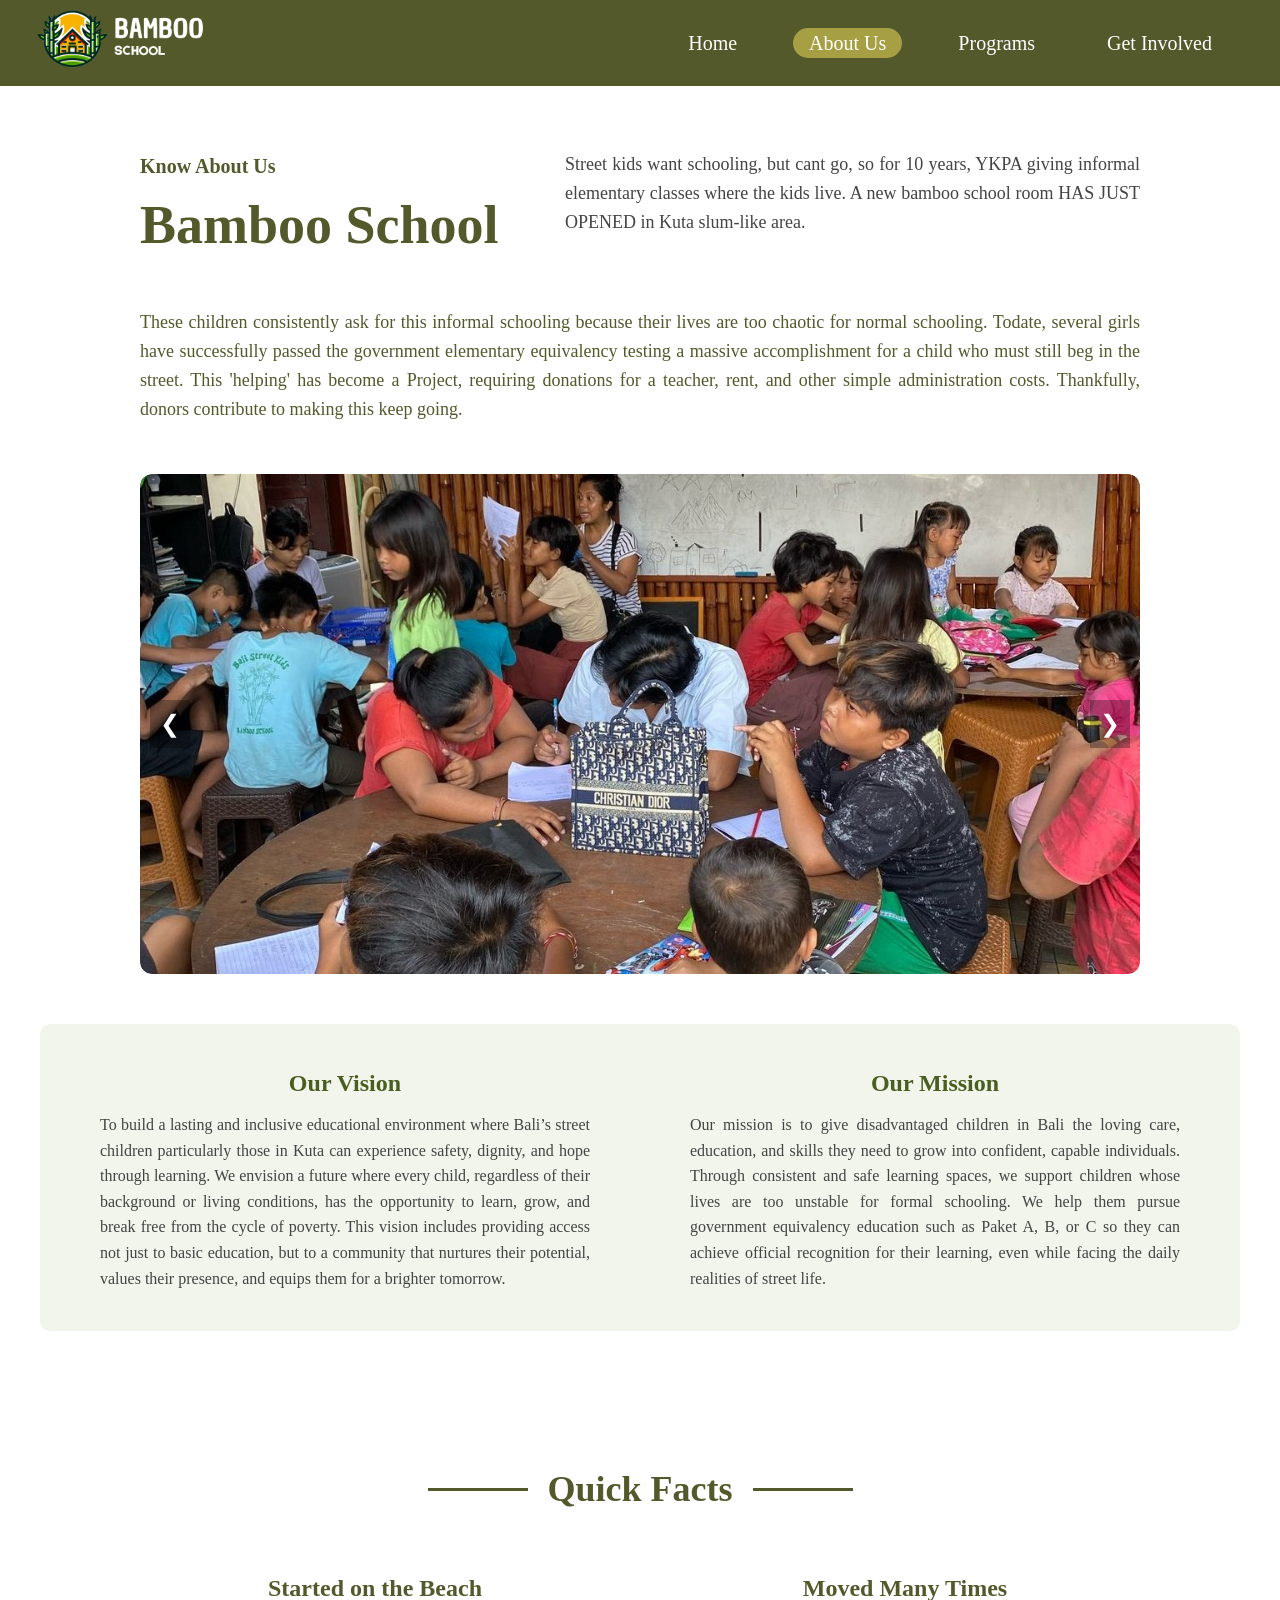
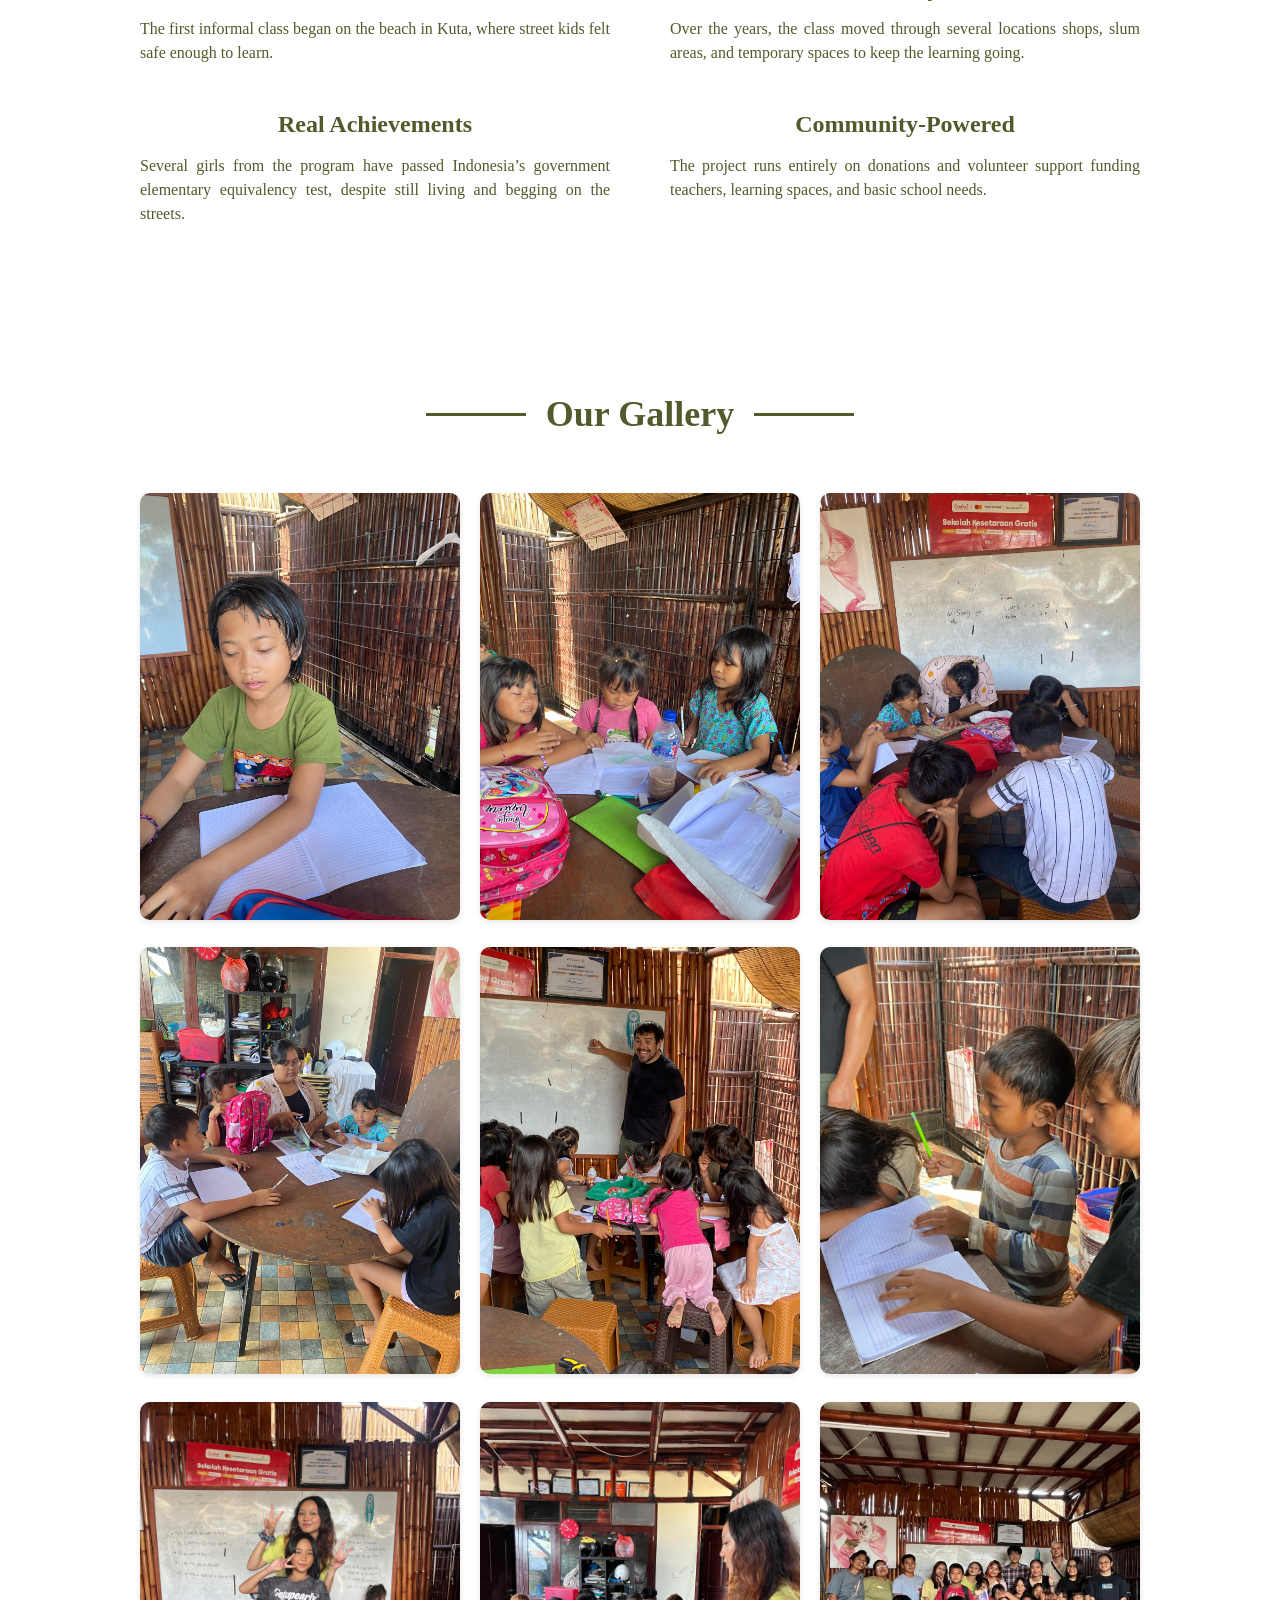
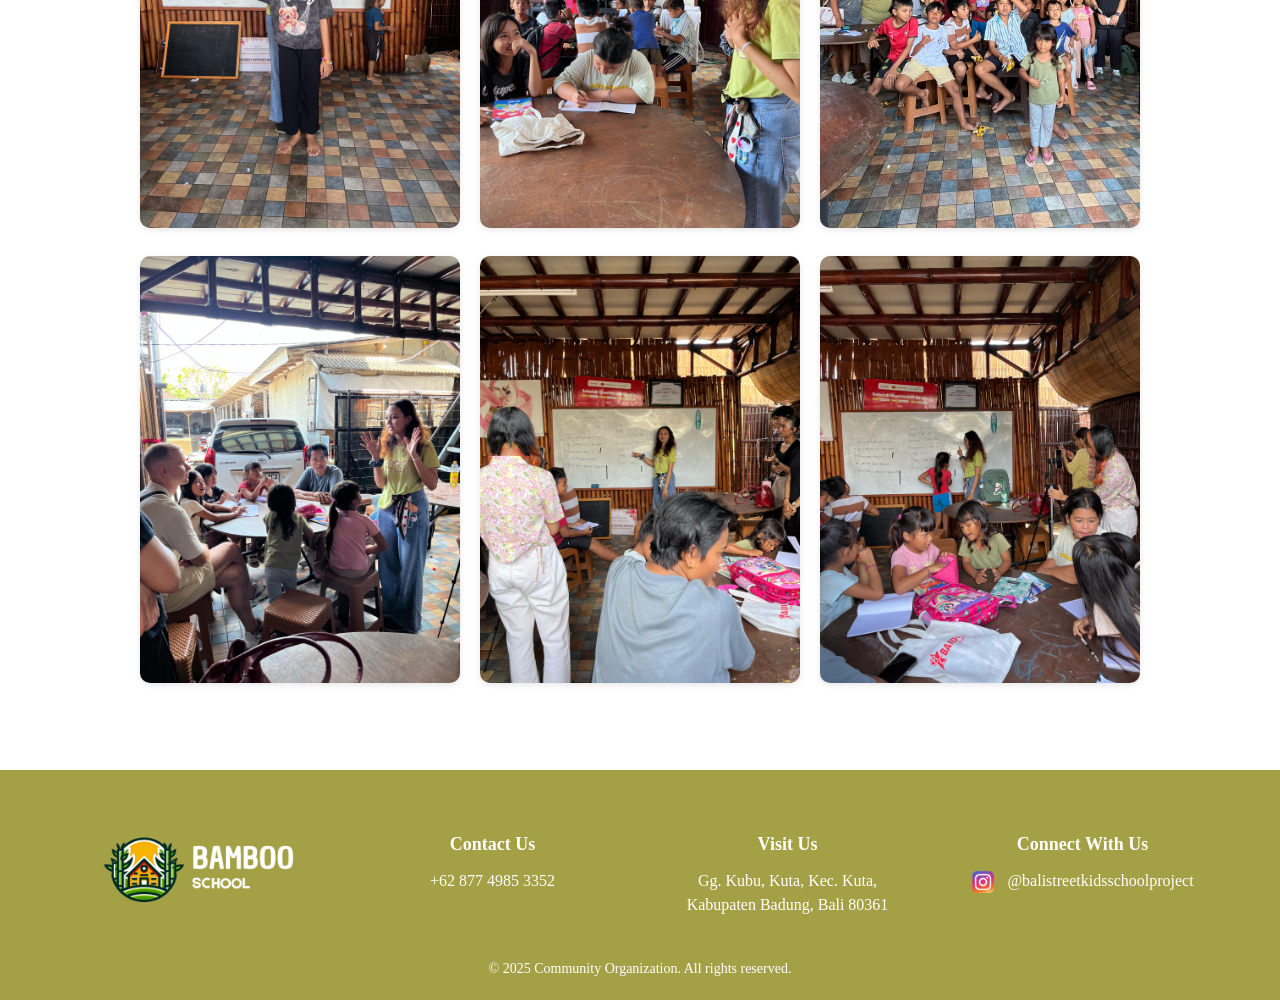
<file: AboutUs.html>
<!DOCTYPE html>
<html lang="en">
<head>
    <meta charset="UTF-8">
    <meta name="viewport" content="width=device-width, initial-scale=1.0">
    <title>Community Organization</title>
    <link rel="stylesheet" href="styles.css">
</head>
<body>
    <header>
        <!-- NavBar -->
        <nav class="navbar">
            <div class="logo-container">
              <a href="Home.html">
                <img src="src/logo5.png" alt="Organization Logo" class="logo">
              </a>
            </div>
            <div class="menu-toggle" id="mobile-menu">
                <svg width="30" height="30" viewBox="0 0 100 80" fill="white" xmlns="http://www.w3.org/2000/svg">
                    <rect width="100" height="10"></rect>
                    <rect y="30" width="100" height="10"></rect>
                    <rect y="60" width="100" height="10"></rect>
                </svg>
            </div>
            <ul class="nav-links">
                <li><a href="Home.html">Home</a></li>
                <li><a href="AboutUs.html" class="active">About Us</a></li>
                <li><a href="Programs.html">Programs</a></li>
                <li><a href="GetInvolved.html" >Get Involved</a></li>
            </ul>
        </nav>
        <!-- NavBar -->
    </header>

    <section class="about-section">
        <div class="about-top">
          <div class="about-left">
            <h3>Know About Us</h3>
            <h1>Bamboo School</h1>
          </div>
          <div class="about-right">
            <p>
              Street kids want schooling, but cant go, so for 10 years, YKPA giving informal elementary classes where the kids live.
              A new bamboo school room HAS JUST OPENED in Kuta slum-like area.
            </p>
          </div>
          <p class="about-full">
            These children consistently ask for this informal schooling because their lives are too chaotic for normal schooling.
            Todate, several girls have successfully passed the government elementary equivalency testing a massive accomplishment for a child who must still beg in the street.
            This 'helping' has become a Project, requiring donations for a teacher, rent, and other simple administration costs. Thankfully, donors contribute to making this keep going.
          </p>
        </div>
      
        <div class="about-image-carousel">
          <div class="carousel-container">
            <img class="carousel-image active" src="src/aboutus1.jpg" alt="About 1">
            <img class="carousel-image" src="src/volunteer2.jpg" alt="About 2">
            <img class="carousel-image" src="src/volunteer-class1-2.jpg" alt="About 3">
            <img class="carousel-image" src="src/donasi2.jpg" alt="About 4">
          </div>
          <button class="carousel-btn prev" onclick="prevImage()">❮</button>
          <button class="carousel-btn next" onclick="nextImage()">❯</button>
        </div>
        
      </section>

      <section class="vision-mission">
        <div class="vision">
          <h2>Our Vision</h2>
          <p>
            To build a lasting and inclusive educational environment where Bali’s street children particularly those in Kuta can experience safety, dignity, and hope through learning.
            We envision a future where every child, regardless of their background or living conditions, has the opportunity to learn, grow, and break free from the cycle of poverty.
            This vision includes providing access not just to basic education, but to a community that nurtures their potential, values their presence, and equips them for a brighter tomorrow.
          </p>
        </div>
        <div class="mission">
          <h2>Our Mission</h2>
          <p>
            Our mission is to give disadvantaged children in Bali the loving care, education, and skills they need to grow into confident, capable individuals.
            Through consistent and safe learning spaces, we support children whose lives are too unstable for formal schooling.
            We help them pursue government equivalency education such as Paket A, B, or C so they can achieve official recognition for their learning, even while facing the daily realities of street life.
          </p>
        </div>
      </section>      

      <section class="quick-facts">
        <div class="quick-facts-header">
          <hr class="line">
          <h2>Quick Facts</h2>
          <hr class="line">
        </div>
      
        <div class="facts-grid">
          <div class="fact">
            <h3>Started on the Beach</h3>
            <p>The first informal class began on the beach in Kuta, where street kids felt safe enough to learn.</p>
          </div>
          <div class="fact">
            <h3>Moved Many Times</h3>
            <p>Over the years, the class moved through several locations shops, slum areas, and temporary spaces to keep the learning going.</p>
          </div>
          <div class="fact">
            <h3>Real Achievements</h3>
            <p>Several girls from the program have passed Indonesia’s government elementary equivalency test, despite still living and begging on the streets.</p>
          </div>
          <div class="fact">
            <h3>Community-Powered</h3>
            <p>The project runs entirely on donations and volunteer support funding teachers, learning spaces, and basic school needs.</p>
          </div>
        </div>
      </section>

      <section class="our-gallery">
        <div class="gallery-header">
          <hr class="line">
          <h2>Our Gallery</h2>
          <hr class="line">
        </div>
      
        <div class="gallery-grid">
          <div class="gallery-item"><img src="src/adik1.jpg" alt="Gallery Image 1"></div>
          <div class="gallery-item"><img src="src/adik2.jpg" alt="Gallery Image 2"></div>
          <div class="gallery-item"><img src="src/adik3.jpg" alt="Gallery Image 3"></div>
          <div class="gallery-item"><img src="src/adik4.jpg" alt="Gallery Image 4"></div>
          <div class="gallery-item"><img src="src/adik5.jpg" alt="Gallery Image 5"></div>
          <div class="gallery-item"><img src="src/adik6.jpg" alt="Gallery Image 6"></div>
          <div class="gallery-item"><img src="src/lani.jpg" alt="Gallery Image 7"></div>
          <div class="gallery-item"><img src="src/lani2.jpg" alt="Gallery Image 8"></div>
          <div class="gallery-item"><img src="src/volunteer-class1.jpg" alt="Gallery Image 9"></div>
          <div class="gallery-item"><img src="src/volunteer-class2.jpg" alt="Gallery Image 10"></div>
          <div class="gallery-item"><img src="src/volunteer-class3.jpg" alt="Gallery Image 11"></div>
          <div class="gallery-item"><img src="src/volunteer-class4.jpg" alt="Gallery Image 12"></div>
        </div>
      </section>
      
     <!-- Footer-->
     <footer class="footer">
      <div class="footer-content">
          <div class="footer-box">
              <a href="Home.html">
              <img src="src/logo5.png" alt="Logo" class="footer-logo">
              </a>
          </div>
          <div class="footer-box">
              <h4>Contact Us</h4>
              <p>
                  <a href="https://wa.me/+6287749853352" target="_blank" onclick="return showAlert()">+62 877 4985 3352</a>
              </p>
          </div>
          <div class="footer-box">
              <h4>Visit Us</h4>
              <p>
                  <a href="https://maps.app.goo.gl/whjSJVF8uLwS6ZRA8" target="_blank" onclick="return showAlert()">Gg. Kubu, Kuta, Kec. Kuta,<br>
                 Kabupaten Badung, Bali 80361</a>
              </p>
          </div>
          <div class="footer-box">
              <h4>Connect With Us</h4>
              <p><img src="src/instagram.png" alt="IG" class="icon">
                  <a href="https://instagram.com/balistreetkidsschoolproject" target="_blank" onclick="return showAlert()"> @balistreetkidsschoolproject</a>
              </p>
          </div>
      </div>
      <p class="footer-bottom">&copy; 2025 Community Organization. All rights reserved.</p>
  </footer>
    <script src="main.js"></script>
    <!--Footer-->

</body>
</html>
</file>
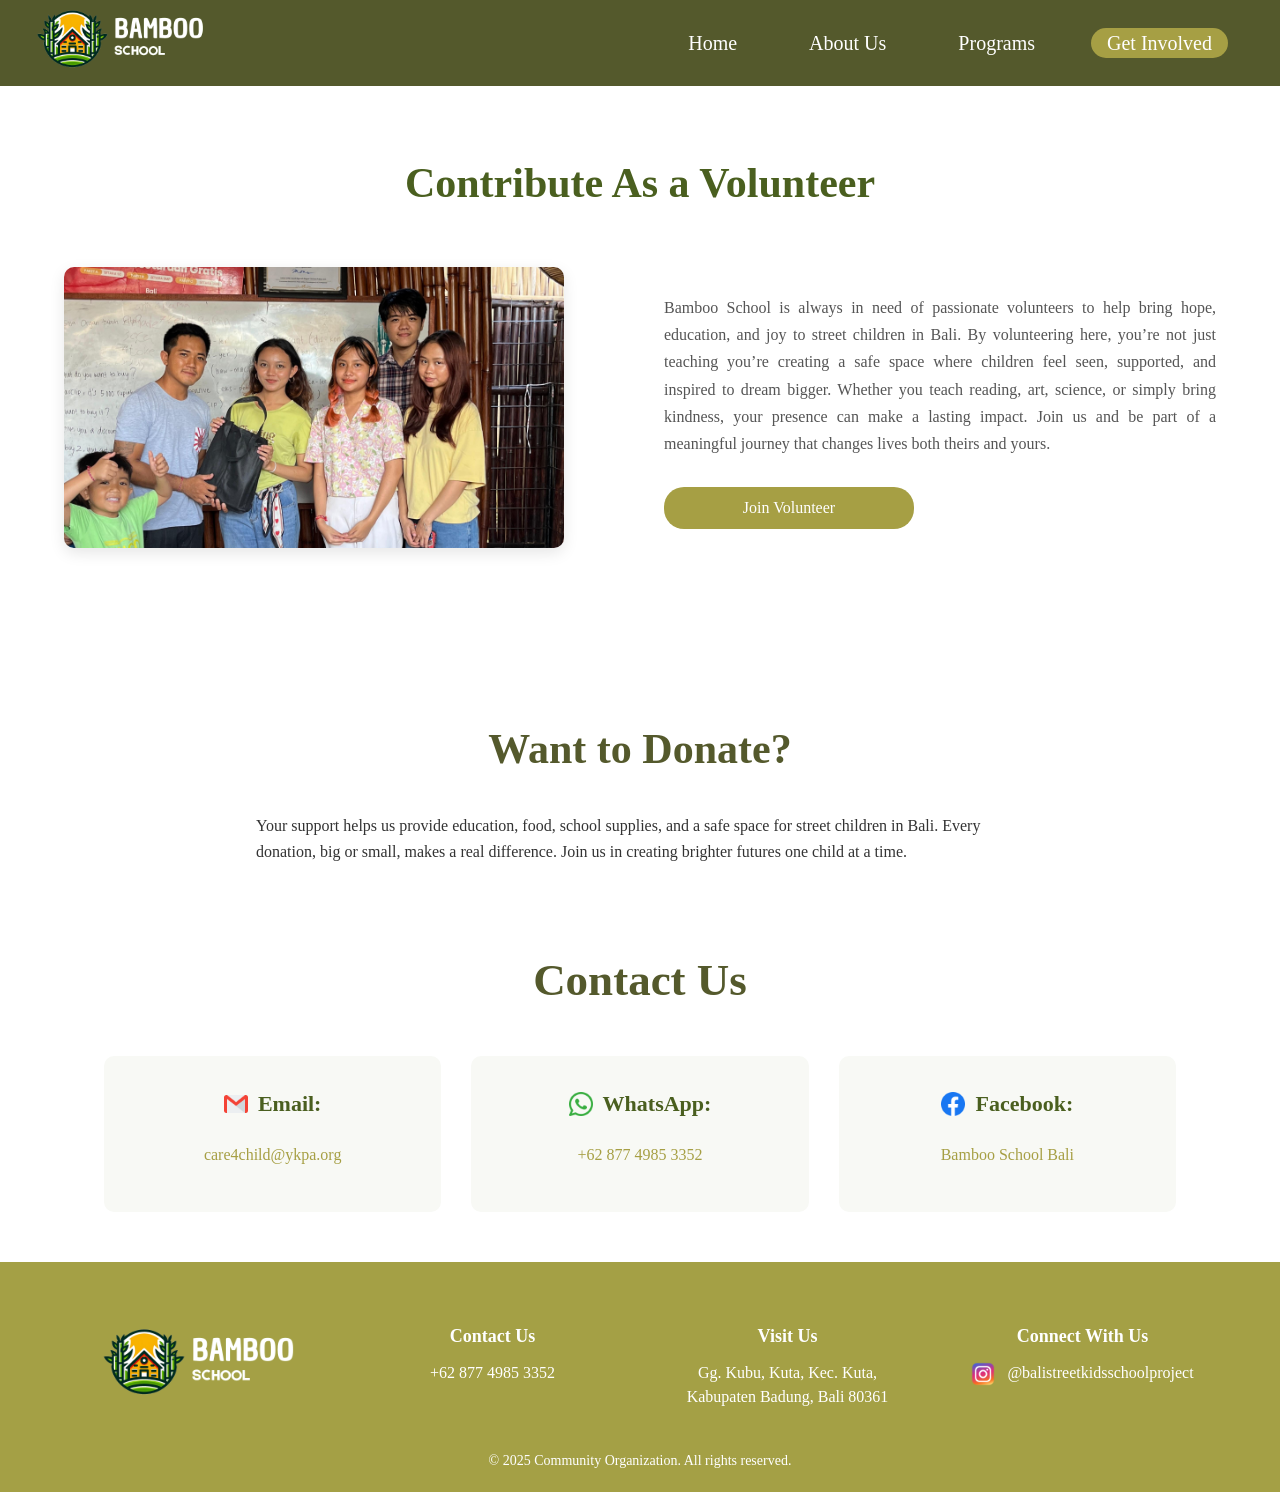
<file: GetInvolved.html>
<!DOCTYPE html>
<html lang="en">
<head>
    <meta charset="UTF-8">
    <meta name="viewport" content="width=device-width, initial-scale=1.0">
    <title>Community Organization</title>
    <link rel="stylesheet" href="styles.css">
</head>
<body>
    <header>
        <!-- NavBar -->
        <nav class="navbar">
            <div class="logo-container">
                <a href="Home.html">
                <img src="src/logo5.png" alt="Organization Logo" class="logo">
                </a>
            </div>
            <div class="menu-toggle" id="mobile-menu">
                <svg width="30" height="30" viewBox="0 0 100 80" fill="white" xmlns="http://www.w3.org/2000/svg">
                    <rect width="100" height="10"></rect>
                    <rect y="30" width="100" height="10"></rect>
                    <rect y="60" width="100" height="10"></rect>
                </svg>
            </div>
            <ul class="nav-links">
                <li><a href="Home.html">Home</a></li>
                <li><a href="AboutUs.html">About Us</a></li>
                <li><a href="Programs.html">Programs</a></li>
                <li><a href="GetInvolved.html" class="active">Get Involved</a></li>
            </ul>
        </nav>
        <!-- NavBar -->
    </header>

    <section class="join-volunteer">
        <h1 class="section-title">Contribute As a Volunteer</h1>
        <div class="join-volunteer-content">
            <div class="join-volunteer-image">
                <img src="src/donasi2.jpg" alt="volunteer">
            </div>
            <div class="join-volunteer-text">
                <p>
                    Bamboo School is always in need of passionate volunteers to help bring hope, education,
                    and joy to street children in Bali. By volunteering here, you’re not just teaching you’re
                    creating a safe space where children feel seen, supported, and inspired to dream bigger.
                    Whether you teach reading, art, science, or simply bring kindness, your presence can make a lasting impact.
                    Join us and be part of a meaningful journey that changes lives both theirs and yours.
                </p>
                
                <button class="cta-button" onclick="location.href='GetInvolved.html#contact-section'">Join Volunteer</button>
                
            </div>
        </div>
    </section>
    

    <section class="donation-section">
        <h1>Want to Donate?</h1>
        <p>Your support helps us provide education, food, school supplies, and a safe space for street children in Bali.
            Every donation, big or small, makes a real difference. Join us in creating brighter futures one child at a time.
        </p>
    </section>

    <section id="contact-section">
        <h2>Contact Us</h2>
        <div class="contact-methods">
            <div class="contact-method">
                <h3>
                    <img src="src/gmail.png" alt="Email" class="contact-icon">
                    Email:
                </h3>
                <p><a href="mailto:care4child@ykpa.org" target="_blank" onclick="return showAlert()">care4child@ykpa.org</a></p>
            </div>
            
            <div class="contact-method">
                <h3>
                    <img src="src/whatsapp.png" alt="WhatsApp" class="contact-icon">
                    WhatsApp:
                </h3>
                <p><a href="https://wa.me/+6287749853352" target="_blank" onclick="return showAlert()">+62 877 4985 3352</a></p>
            </div>
            
            <div class="contact-method">
                <h3>
                    <img src="src/facebook.png" alt="Facebook" class="contact-icon">
                    Facebook:
                </h3>
                <p><a href="https://www.facebook.com/ykpa.kids/about" target="_blank" onclick="return showAlert()">Bamboo School Bali</a></p>
            </div>
        </div>
    </section>

     <!-- Footer-->
     <footer class="footer">
        <div class="footer-content">
            <div class="footer-box">
                <a href="Home.html">
                <img src="src/logo5.png" alt="Logo" class="footer-logo">
                </a>
            </div>
            <div class="footer-box">
                <h4>Contact Us</h4>
                <p>
                    <a href="https://wa.me/+6287749853352" target="_blank" onclick="return showAlert()">+62 877 4985 3352</a>
                </p>
            </div>
            <div class="footer-box">
                <h4>Visit Us</h4>
                <p>
                    <a href="https://maps.app.goo.gl/whjSJVF8uLwS6ZRA8" target="_blank" onclick="return showAlert()">Gg. Kubu, Kuta, Kec. Kuta,<br>
                   Kabupaten Badung, Bali 80361</a>
                </p>
            </div>
            <div class="footer-box">
                <h4>Connect With Us</h4>
                <p><img src="src/instagram.png" alt="IG" class="icon">
                    <a href="https://instagram.com/balistreetkidsschoolproject" target="_blank" onclick="return showAlert()"> @balistreetkidsschoolproject</a>
                </p>
            </div>
        </div>
        <p class="footer-bottom">&copy; 2025 Community Organization. All rights reserved.</p>
    </footer>
    <script src="main.js"></script>
    <!--Footer-->

</body>
</html>
</file>
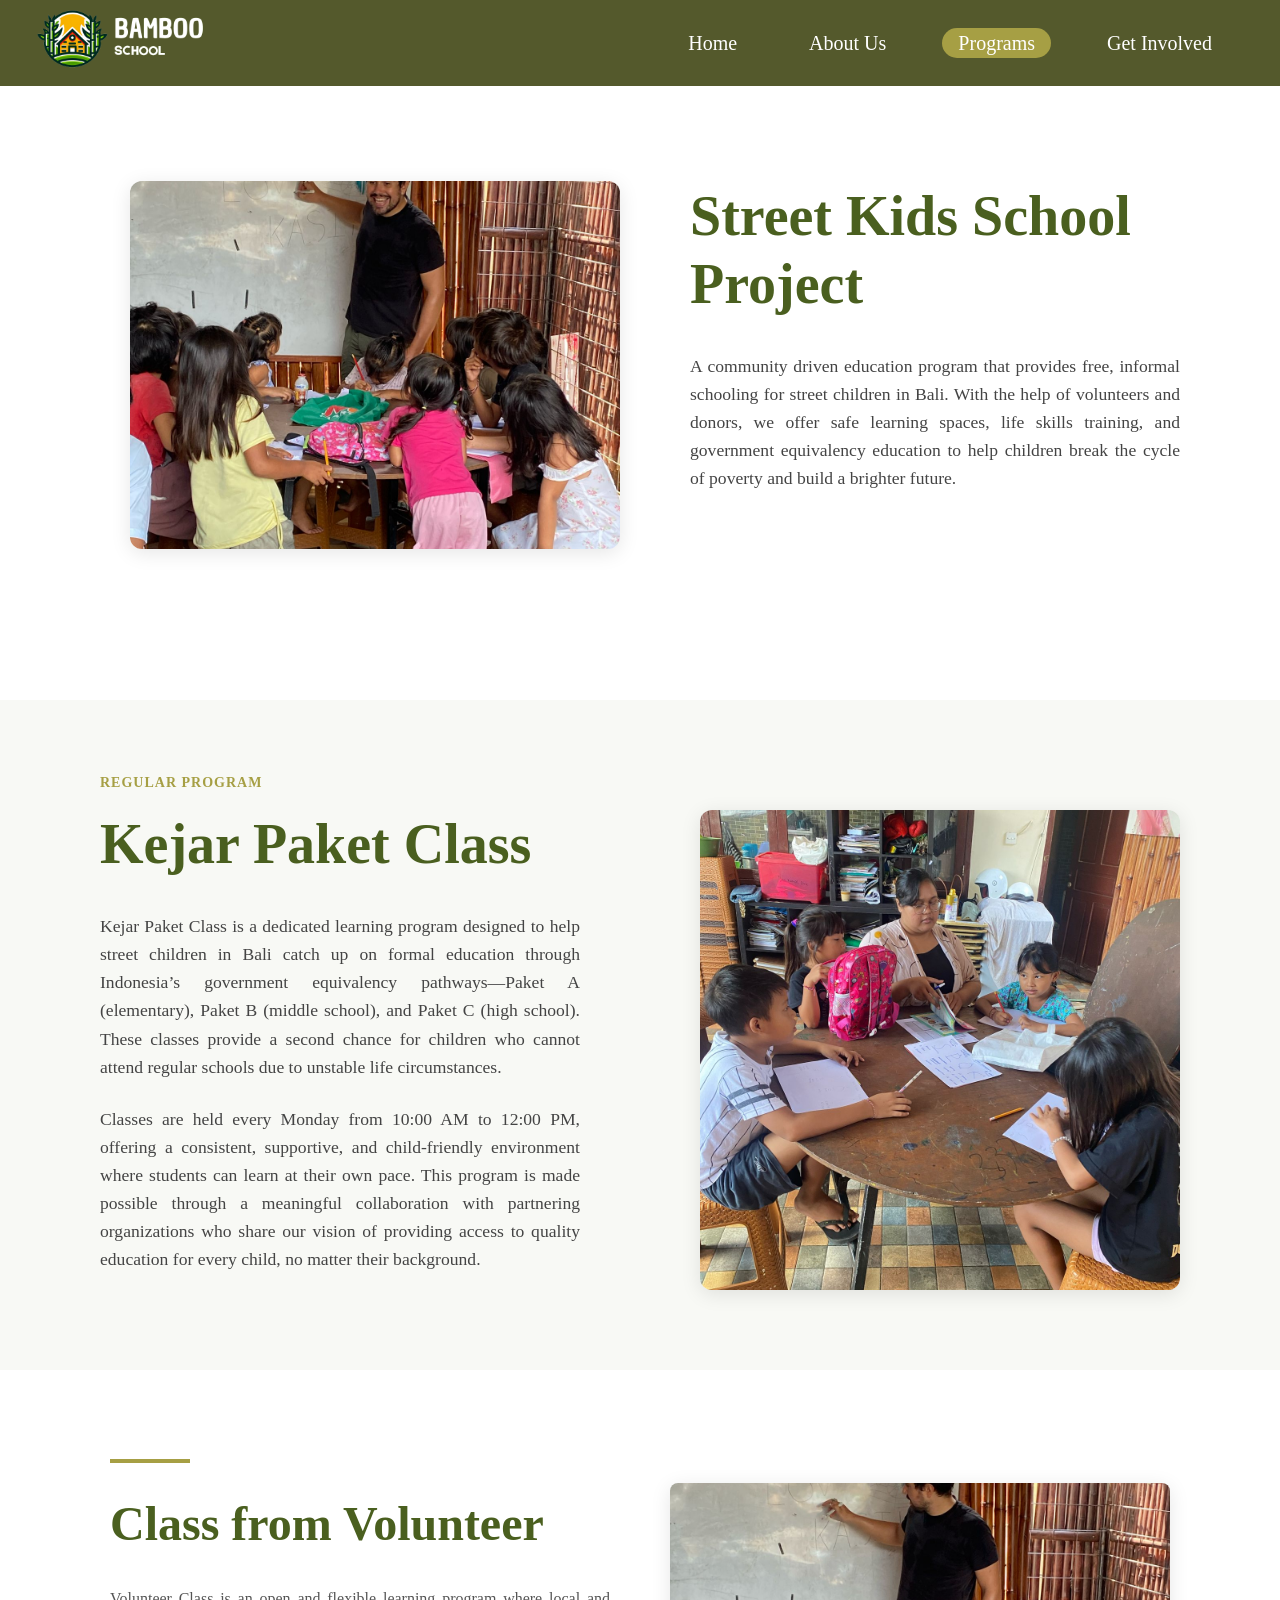
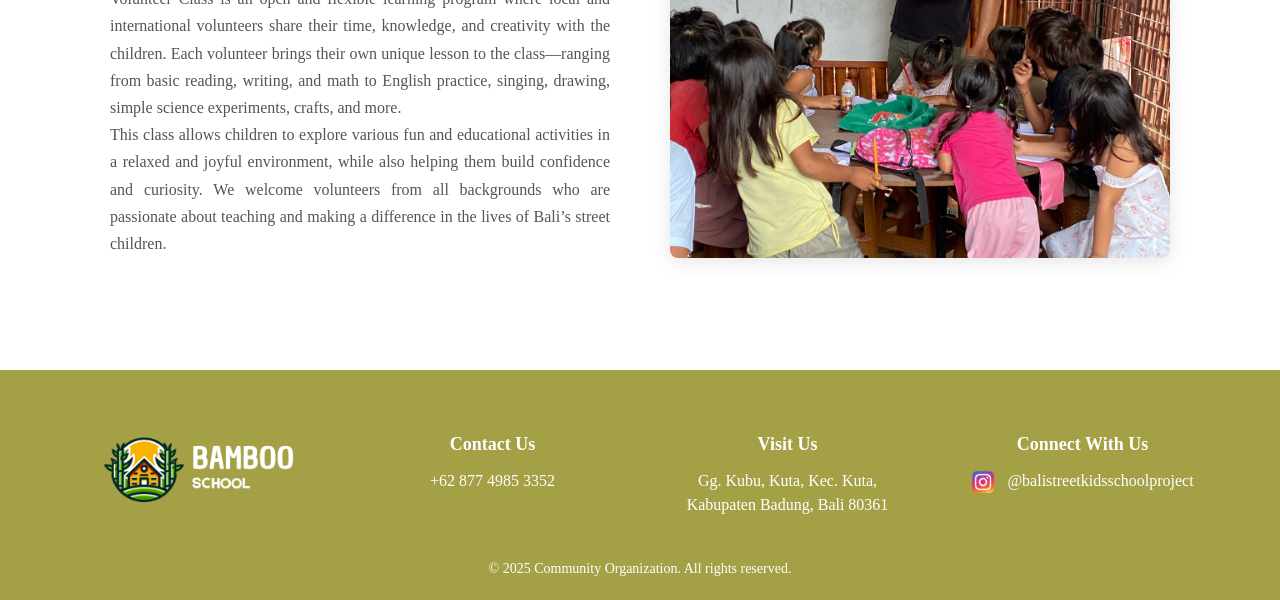
<file: Programs.html>
<!DOCTYPE html>
<html lang="en">
<head>
    <meta charset="UTF-8">
    <meta name="viewport" content="width=device-width, initial-scale=1.0">
    <title>Community Organization</title>
    <link rel="stylesheet" href="styles.css">
</head>
<body>
    <header>
        <!-- NavBar -->
        <nav class="navbar">
            <div class="logo-container">
              <a href="Home.html">
                <img src="src/logo5.png" alt="Organization Logo" class="logo">
              </a>
            </div>
            <div class="menu-toggle" id="mobile-menu">
                <svg width="30" height="30" viewBox="0 0 100 80" fill="white" xmlns="http://www.w3.org/2000/svg">
                    <rect width="100" height="10"></rect>
                    <rect y="30" width="100" height="10"></rect>
                    <rect y="60" width="100" height="10"></rect>
                </svg>
            </div>
            <ul class="nav-links">
                <li><a href="Home.html">Home</a></li>
                <li><a href="AboutUs.html">About Us</a></li>
                <li><a href="Programs.html" class="active">Programs</a></li>
                <li><a href="GetInvolved.html">Get Involved</a></li>
            </ul>
        </nav>
        <!-- NavBar -->
    </header>

    <section class="program-section">
        <div class="program-image">
          <img src="src/adik5.jpg" alt="Program Image">
        </div>
        <div class="program-content">
          <h2>Street Kids School Project</h2>
          <p>
            A community driven education program that provides free, informal schooling for street children in Bali.
            With the help of volunteers and donors, we offer safe learning spaces, life skills training,
            and government equivalency education to help children break the cycle of poverty and build a brighter future.
        </div>
      </section>

      <section class="program-section colored reverse">
        <div class="program-content">
          <small class="program-type">Regular Program</small>
          <h2>Kejar Paket Class</h2>
          <p>
            Kejar Paket Class is a dedicated learning program designed to help street children in Bali catch up on formal education
            through Indonesia’s government equivalency pathways—Paket A (elementary), Paket B (middle school), and Paket C (high school).
            These classes provide a second chance for children who cannot attend regular schools due to unstable life circumstances.
          </p>
          <p>
            Classes are held every Monday from 10:00 AM to 12:00 PM, offering a consistent, supportive, and child-friendly environment
            where students can learn at their own pace. This program is made possible through a meaningful collaboration with partnering
            organizations who share our vision of providing access to quality education for every child, no matter their background.
          </p>
        </div>
        <div class="program-image square">
          <img src="src/adik4.jpg" alt="Kejar Paket Program">
        </div>
      </section>

      <section class="volunteer-class-section">
        <div class="volunteer-class-text">
          <div class="section-line"></div>
          <h2>Class from Volunteer</h2>
          <p>
            Volunteer Class is an open and flexible learning program where local and international volunteers share their time, knowledge, and
            creativity with the children. Each volunteer brings their own unique lesson to the class—ranging from basic reading, writing, and
            math to English practice, singing, drawing, simple science experiments, crafts, and more. <br>
            This class allows children to explore various fun and educational activities in a relaxed and joyful environment,
            while also helping them build confidence and curiosity. We welcome volunteers from all backgrounds who are passionate about teaching
            and making a difference in the lives of Bali’s street children.
          </p>
        </div>
        <div class="volunteer-class-image">
          <img src="src/program2.jpg" alt="Volunteer Teaching Class">
        </div>
      </section>
      
      
      
    <!-- Footer-->
    <footer class="footer">
      <div class="footer-content">
          <div class="footer-box">
              <a href="Home.html">
              <img src="src/logo5.png" alt="Logo" class="footer-logo">
              </a>
          </div>
          <div class="footer-box">
              <h4>Contact Us</h4>
              <p>
                  <a href="https://wa.me/+6287749853352" target="_blank" onclick="return showAlert()">+62 877 4985 3352</a>
              </p>
          </div>
          <div class="footer-box">
              <h4>Visit Us</h4>
              <p>
                  <a href="https://maps.app.goo.gl/whjSJVF8uLwS6ZRA8" target="_blank" onclick="return showAlert()">Gg. Kubu, Kuta, Kec. Kuta,<br>
                 Kabupaten Badung, Bali 80361</a>
              </p>
          </div>
          <div class="footer-box">
              <h4>Connect With Us</h4>
              <p><img src="src/instagram.png" alt="IG" class="icon">
                  <a href="https://instagram.com/balistreetkidsschoolproject" target="_blank" onclick="return showAlert()"> @balistreetkidsschoolproject</a>
              </p>
          </div>
      </div>
      <p class="footer-bottom">&copy; 2025 Community Organization. All rights reserved.</p>
  </footer>
    <script src="main.js"></script>
    <!--Footer-->

</body>
</html>
</file>
<file: styles.css>
/* Reset and Base Styles */
* {
    margin: 0;
    padding: 0;
    box-sizing: border-box;
    font-family: 'Poppins', Roboto;
}

html {
    scroll-behavior: smooth;
  }

body {
    line-height: 1.6;
    color: #333;
    overflow-x: hidden;
}

/* Navigation Styles */
.navbar {
    background-color: #54592C;
    padding: 4px 32px;
    align-items: center;
    justify-content: space-between;
    position: fixed;
    display: flex;
    width: 100%;
    top: 0;
    z-index: 1000;
}

.logo {
    height: 70px;
    width: auto;
}

.nav-links {
    display: flex;
    list-style: none;
    
}

.nav-links li {
    margin: 15px 20px;
}

.nav-links a {
    color: white;
    text-decoration: none;
    font-size: 20px;
    padding: 4px 16px;
    font-weight: 400;
    transition: background-color 0.5s ease;
}

.nav-links a:hover {
    background-color: #8a8439;
    border-radius: 20px;
}

.nav-links .active {
    background-color: #A69F44;
    border-radius: 20px;
}

.menu-toggle {
    display: none;
    font-size: 26px;
    color: white;
    cursor: pointer;
}

@media (max-width: 768px) {
    .nav-links {
      display: none;
      flex-direction: column;
      position: absolute;
      top: 70px; 
      left: 0;
      width: 100%;
      background-color: #54592C;
      text-align: center;
      padding: 16px 0;
    }
  
    .nav-links.active {
      display: flex;
    }
  
    .menu-toggle {
      display: block;
    }
  }

/* Hero Section */
#hero-section {
    display: flex;
    min-width: 700px;
    background: linear-gradient(45deg, #8A9047, #8A9047, #DAE470, #CFDC45);
    background-size: 300% 300%;
    animation: gradientBG 16s ease infinite;
    padding-top: 50px;
    flex-wrap: wrap;
    flex-direction: row;
}

@keyframes gradientBG {
    0% {
        background-position: 0% 50%;
    }
    50% {
        background-position: 100% 50%;
    }
    100% {
        background-position: 0% 50%;
    }
}

.hero-text {
    flex: 1;
    padding: 65px 96px;
    display: flex;
    flex-direction: column;
    justify-content: center;
    margin-bottom: 50px;
}

.hero-text h1 {
    font-size: 48px;
    color: white;
    margin-bottom: 20px;
}

.hero-text p {
    font-size: 19px;
    color: white;
    margin-bottom: 32px;
}

.cta-button {
    background-color: #A69F44;
    color: white;
    border: none;
    padding: 12px 32px;
    font-size: 16px;
    width: 250px;
    border-radius: 20px;
    cursor: pointer;
    transition: background-color 0.5s ease;
}

.cta-button:hover {
    background-color: #54592C;
}

.hero-image {
    flex: 1;
    width: 100%;
    display: flex;
    justify-content: center;
    align-items: center;
    overflow: hidden;

}

.hero-image img {
    width: 100%;
    max-width: 100%;
    height: auto;
    object-fit: cover;
}

/* Responsive for Hero section*/
@media (max-width: 1200px) {
    .hero-section {
        flex-direction: column;
        padding: 40px 20px;
    }

    .hero-text {
        padding: 32px 16px;
        text-align: center;
    }

    .cta-button {
        width: 100%;
        padding: 10px 0;
        font-size: 16px;
        border-radius: 12px;
    }

    .hero-image {
        margin-top: 24px;

    }

    .hero-image img {
        width: 100%;
        max-width: 100%;
        border-radius: 10px;
    }
}



/* Mission Section */
.mission-section {
    display: flex;
    flex-wrap: wrap;
    min-height: 600px;
    background-color: #ffffff;
}

.mission-content {
    flex: 1;
    padding: 64px 96px;
    display: flex;
    flex-direction: column;
    justify-content: center;
}

.mission-content h2 {
    font-size: 48px;
    color: #2c3e50;
    margin-bottom: 24px;
}

.mission-content p {
    font-size: 17px;
    color: #7f8c8d;
}

.mission-image {
    flex: 1;
    display: flex;
    align-items: center;
    justify-content: center;
    padding: 32px;
}

.mission-image img {
    width: 100%;
    max-width: 500px;
    object-fit: cover;
    border-radius: 10px;
    box-shadow: 0 4px 8px rgba(0,0,0,0.1);
}

/* Footer */
.footer {
    background-color: #a4a045;
    color: white;
    padding: 40px 20px 20px 20px;
    font-family: sans-serif;
    text-align: center;
}

.footer-content {
    display: flex;
    flex-wrap: wrap;
    justify-content: space-around;
    max-width: 1200px;
    margin: 0 auto 20px auto;
    gap: 20px;
    padding: 20px;
}

.footer-box {
    flex: 1;
    min-width: 200px;
    color: white;
}

.footer-box h4 {
    font-size: 18px;
    margin-bottom: 10px;
    color: white;
}

.footer-box p {
    font-size: 16px;
    line-height: 1.5;
    margin: 0;
    text-decoration: none;
    color: white;
}

.footer-box a {
    color: white;
    text-decoration: none;
}
.footer-box a:hover,
.footer-box a:visited,
.footer-box a:active {
    color: white;
}

.footer-logo {
    width: 200px;
    height: auto;
}

.icon {
    width: 24px;
    vertical-align: middle;
    margin-right: 8px;
}

.footer-bottom {
    font-size: 14px;
    color: white;
    margin-top: 20px;
    text-align: center;
}

/* RESPONSIVE for footer */
@media (max-width: 768px) {
    .footer-content {
        flex-direction: column;
        align-items: flex-start;
    }

    .footer-box {
        width: 100%;
    }
}

/* Highlight Programs Section */
.programs-section {
    padding: 64px 32px;
    background-color: #f9f9f9;
    text-align: center;
}

.programs-section h2 {
    font-size: 40px;
    color: #2c3e50;
    margin-bottom: 24px;
    text-align: center;
}

.programs-container {
    display: flex;
    gap: 32px;
    justify-content: center;
    flex-wrap: wrap;
}

.program-card {
    background: #fff;
    padding: 24px;
    border-radius: 10px;
    box-shadow: 0 4px 12px rgba(0,0,0,0.1);
    width: 300px;
    transition: transform 0.3s ease;
}

.program-card:hover {
    transform: translateY(-10px);
}

.program-card img {
    width: 100%;
    height: 200px;
    object-fit: cover;
    border-radius: 8px;
    margin-bottom: 16px;
}

.program-card h3 {
    font-size: 24px;
    color: #566f27;
    margin-bottom: 8px;

}

.program-card p {
    font-size: 16px;
    color: #7f8c8d;
    text-align: justify;
}

/* Call for Volunteer Section */
.volunteer-section {
    text-align: center;
    padding: 60px 20px;
    background-color: #ffffff;
    color: #4b5722;
}

.volunteer-section h2 {
    font-size: 48px;
    font-weight: bold;
    margin-bottom: 20px;
}

.volunteer-section p {
    font-size: 18px;
    color: #555;
    max-width: 800px;
    margin: 0 auto 40px auto;
    line-height: 1.6;
}

.volunteer-image-caraousel {
    position: relative;
    max-width: 1000px;
    margin: 50px auto 0 auto;
    overflow: hidden;
    border-radius: 12px;
    margin-bottom: 30px;
  }
  
  .carousel-container {
    display: flex;
    transition: transform 0.5s ease;
  }
  
  .carousel-image {
    min-width: 100%;
    display: none;
    border-radius: 12px;
  }
  
  .carousel-image.active {
    display: block;
  }

/* About Us Section */
.about-section {
    padding: 100px 40px 0px;
    background-color: #fff;
    font-family: sans-serif;
    color: #54592C;
    margin: 50px 100px 0 100px ;
    
}

.about-top {
    display: flex;
    justify-content: space-between;
    flex-wrap: wrap;
    margin-bottom: 50px;
    max-width: 1200px;
    margin-left: auto;
    margin-right: auto;
    
}

.about-left {
    flex: 1 1 40%;
    padding-right: 20px;
}

.about-left h3 {
    font-size: 20px;
    font-weight: bold;
    margin-bottom: 0px;
    color: #54592C;
}

.about-left h1 {
    font-size: 54px;
    font-weight: 700;
    margin-bottom: 20px;
}
.about-full {
    flex: 100%;
    width: 100%;
    max-width: 1200px;
    margin: 20px auto 0;
    font-size: 18px;
    line-height: 1.6;
    text-align: justify;

}

.about-right {
    flex: 1 1 55%;
    font-size: 18px;
    line-height: 1.6;
    color: #444;
    text-align: justify;
}

.about-image-carousel {
    position: relative;
    max-width: 1000px;
    margin: 50px auto 0 auto;
    overflow: hidden;
    border-radius: 12px;
  }
  
  .carousel-container {
    display: flex;
    transition: transform 0.5s ease;
  }
  
  .carousel-image {
    min-width: 100%;
    display: none;
    border-radius: 12px;
  }
  
  .carousel-image.active {
    display: block;
  }
  
  .carousel-btn {
    position: absolute;
    top: 50%;
    transform: translateY(-50%);
    background-color: rgba(0,0,0,0.3);
    color: white;
    border: none;
    font-size: 24px;
    padding: 10px;
    cursor: pointer;
    z-index: 1;
  }
  
  .carousel-btn.prev {
    left: 10px;
  }
  
  .carousel-btn.next {
    right: 10px;
  }
  

/* vision mission Section */
.vision-mission {
    display: flex;
    justify-content: space-between;
    background-color: #f1f5ec;
    padding: 40px 60px;
    width: 1200px;
    border-radius: 10px;
    margin: 50px auto;
    gap: 100px;
}

.vision-mission .vision,
.vision-mission .mission {
    flex: 1;
}

.vision-mission h2 {
    font-size: 24px;
    color: #4a5f1f;
    margin-bottom: 10px;
    text-align: center;
}

.vision-mission p {
    font-size: 16px;
    line-height: 1.6;
    color: #444;
    text-align: justify;
}



/* Quick Facts Section */
.quick-facts {
    padding: 80px 40px;
    text-align: center;
    background-color: #fff;
    color: #54592C;
}

.quick-facts-header {
    display: flex;
    align-items: center;
    justify-content: center;
    gap: 20px;
    margin-bottom: 50px;
}

.quick-facts-header h2 {
    font-size: 36px;
    font-weight: 700;
}

.quick-facts-header .line {
    flex: 1;
    border: none;
    border-top: 3px solid #54592C;
    max-width: 100px;
}

.facts-grid {
    display: grid;
    grid-template-columns: repeat(2, 1fr);
    gap: 40px 60px;
    max-width: 1000px;
    margin: 0 auto;
}

.fact h3 {
    font-size: 24px;
    font-weight: 700;
    margin-bottom: 10px;
}

.fact p {
    font-size: 16px;
    line-height: 1.5;
    text-align: justify;
}

/* Our gallery Section */
.our-gallery {
    padding: 80px 40px;
    background-color: #fff;
    color: #54592C;
    text-align: center;
}

.gallery-header {
    display: flex;
    align-items: center;
    justify-content: center;
    gap: 20px;
    margin-bottom: 50px;
}

.gallery-header h2 {
    font-size: 36px;
    font-weight: 700;
}

.gallery-header .line {
    flex: 1;
    border: none;
    border-top: 3px solid #54592C;
    max-width: 100px;
}

.gallery-grid {
    display: grid;
    grid-template-columns: repeat(3, 1fr);
    gap: 20px;
    max-width: 1000px;
    margin: 0 auto;
}


.gallery-item img {
    width: 100%;
    height: auto;
    border-radius: 10px;
    object-fit: cover;
    box-shadow: 0 2px 6px rgba(0,0,0,0.1);
    transition: transform 0.3s ease;
}

.gallery-item img:hover {
    transform: scale(1.05);
}


@media (max-width: 768px) {
    .gallery-grid {
      grid-template-columns: repeat(2, 1fr);
    }
  }
  
  @media (max-width: 480px) {
    .gallery-grid {
      grid-template-columns: 1fr;
    }
  }
  
/*Programs section*/
.program-section {
    display: flex;
    align-items: center;
    min-height: 600px;
    background-color: #fff;
    padding: 50px;
    box-sizing: border-box;
    margin-top: 50px;
}

.program-image {
    flex: 1;
    padding: 30px;
    display: flex;
    justify-content: center;
    align-items: center;
    margin-top: 30px;
    margin-left: 50px;
}

.program-image img {
    width: 100%;
    max-width: 500px;
    height: auto;
    border-radius: 12px;
    box-shadow: 0 4px 20px rgba(0, 0, 0, 0.1);
    object-fit: cover;
    aspect-ratio: 4/3;
}

.program-content {
    flex: 1;
    padding: 0 0 0 40px;
    max-width: 600px;
    margin-right: 50px;
}

.program-content h2 {
    font-size: 56px;
    color: #4a5f1f;
    margin-bottom: 34px;
    line-height: 1.2;
}

.program-content p {
    font-size: 1.1rem;
    color: #444;
    line-height: 1.6;
    margin-bottom: 1.5rem;
    text-align: justify;
}

/* Programs Section - Continued */
.program-section.colored {
    background-color: #f8f9f5; /* Light background color */
}

.program-section.reverse .program-image {
    justify-content: flex-end; /* Align image to right */
    padding-left: 60px;
    padding-right: 0;
    margin-left: 0;
    margin-right: 50px;
}

.program-section.reverse .program-content {
    padding-right: 60px;
    padding-left: 0;
    margin-right: 0;
    margin-left: 50px;
}

.program-type {
    display: block;
    font-size: 14px;
    color: #A69F44;
    text-transform: uppercase;
    letter-spacing: 1px;
    margin-bottom: 16px;
    font-weight: 600;
}

.program-image.square img {
    aspect-ratio: 1/1;
    max-height: 500px;
}

/* Volunteer Class Section */
.volunteer-class-section {
    display: flex;
    align-items: center;
    min-height: 600px;
    background-color: #fff;
    padding: 80px 60px;
    box-sizing: border-box;
}

.volunteer-class-text {
    flex: 1;
    padding-right: 60px;
    max-width: 600px;
    margin-left: 50px;
}

.section-line {
    width: 80px;
    height: 4px;
    background-color: #A69F44;
    margin-bottom: 30px;
}

.volunteer-class-text h2 {
    font-size: 48px;
    color: #4a5f1f;
    margin-bottom: 30px;
    line-height: 1.3;
}

.volunteer-class-text p {
    font-size: 16px;
    color: #555;
    line-height: 1.7;
    margin-bottom: 24px;
    text-align: justify;
}

.volunteer-class-image {
    flex: 1;
    display: flex;
    justify-content: flex-end;
    align-items: center;
    margin-right: 50px;
}

.volunteer-class-image img {
    width: 100%;
    max-width: 500px;
    height: auto;
    border-radius: 8px;
    box-shadow: 0 4px 20px rgba(0, 0, 0, 0.1);
    object-fit: cover;
    aspect-ratio: 4/3;
}

/* Responsive */
@media (max-width: 1200px) {
    .program-content h2,
    .volunteer-class-text h2 {
        font-size: 42px;
    }
}

@media (max-width: 992px) {
    .program-section,
    .volunteer-class-section {
        flex-direction: column;
        padding: 60px 40px;
    }
    
    .program-section.reverse .program-image,
    .program-section.reverse .program-content,
    .volunteer-class-image,
    .volunteer-class-text {
        padding: 40px 0 0 0;
        margin: 0;
        justify-content: center;
        max-width: 100%;
    }
    
    .program-image,
    .volunteer-class-image {
        padding-top: 40px;
        margin: 0;
    }
    
    .program-content h2,
    .volunteer-class-text h2 {
        font-size: 36px;
    }
}

@media (max-width: 768px) {
    .program-section,
    .volunteer-class-section {
        padding: 50px 30px;
    }
    
    .program-content h2,
    .volunteer-class-text h2 {
        font-size: 32px;
    }
    
    .program-content p,
    .volunteer-class-text p {
        font-size: 15px;
    }
    
    .section-line {
        width: 60px;
        height: 3px;
        margin-bottom: 20px;
    }
}

/*Get involved*/
/* Volunteer Section */
.join-volunteer {
    background-color: #fff;
    padding: 80px 5%;
    text-align: center;
    margin-top: 20px;
}

.section-title {
    font-size: 42px;
    color: #4a5f1f;
    margin-bottom: 50px;
    margin-top: 50px;
}

.join-volunteer-content {
    display: flex;
    align-items: center;
    justify-content: center;
    gap: 100px;
    flex-wrap: wrap;
    text-align: left;
}

.join-volunteer-image {
    flex: 1;
    max-width: 500px;
}

.join-volunteer-image img {
    width: 100%;
    height: auto;
    border-radius: 10px;
    box-shadow: 0 5px 15px rgba(0,0,0,0.1);
    object-fit: cover;
}

.join-volunteer-text {
    flex: 1;
    max-width: 600px;
}

.join-volunteer-text p {
    font-size: 16px;
    color: #555;
    line-height: 1.7;
    margin-bottom: 30px;
    text-align: justify;
}

/* Responsive Layout */
@media (max-width: 992px) {
    .join-volunteer-content {
        flex-direction: column;
        text-align: center;
    }

    .join-volunteer-text {
        max-width: 100%;
    }

    .join-volunteer-text p {
        text-align: center;
    }
}

/* Donation Section */
.donation-section {
    max-width: 70%;
    margin: 80px auto;
    padding: 0 5%;
    
}

.donation-section h1 {
    font-size: 42px;
    color:#54592C;
    margin-bottom: 30px;
    text-align: center;
}

.donation-intro p {
    font-size: 16px;
    color: #555;
    margin-bottom: 15px;
    line-height: 1.7;
    max-width: 50%; 
    text-align: center;
}

/* Contact Section */
#contact-section {
    max-width: 1200px;
    margin: 50px auto;
    padding: 0 5%;
    text-align: center;
    font-size: 30px;
    color: #54592C;

}

.contact-button {
    display: block;
    width: fit-content;
    margin: 0 auto 50px;
}

.contact-methods {
    display: flex;
    justify-content: space-between;
    gap: 30px;
    margin-top: 40px;
    flex-wrap: wrap;
}

.contact-method {
    flex: 1;
    min-width: 250px;
    text-align: center;
    padding: 30px;
    background-color: #f8f9f5;
    border-radius: 10px;
    transition: transform 0.3s;
    display: flex;
    flex-direction: column;
    align-items: center;
    justify-content: center;
}

.contact-method:hover {
    transform: translateY(-5px);
}

.contact-method h3 {
    font-size: 22px;
    color: #4a5f1f;
    margin-bottom: 20px;
    display: flex;
    align-items: center;
    justify-content: center;
    gap: 10px;
}

.contact-method p {
    font-size: 16px;
    color: #555;
    margin-bottom: 15px;
}

.contact-method a {
    color: #A69F44;
    text-decoration: none;
    transition: color 0.3s;
}

.contact-method a:hover {
    color: #54592C;
    text-decoration: underline;
}

/* Contact Icons */
.contact-icon {
    width: 24px;
    height: 24px;
}

/* Responsive Design */
@media (max-width: 992px) {
    .join-volunteer {
        flex-direction: column;
        padding: 60px 5%;
    }

    .join-volunteer > div:first-child {
        padding-left: 0;
        margin-bottom: 40px;
        text-align: center;
    }

    .join-volunteer p {
        text-align: center;
    }

    .donation-intro {
        flex-direction: column;
        align-items: center;
    }

    .donation-intro p {
        max-width: 100%;
        text-align: center;
    }

    .contact-methods {
        justify-content: center;
    }
}

@media (max-width: 768px) {
    .join-volunteer h1,
    .donation-section h1 {
        font-size: 32px;
    }

    .contact-header {
        font-size: 28px;
    }

    .cta-button,
    .contact-button {
        padding: 12px 30px;
        font-size: 16px;
    }

    .donation-intro h2 {
        font-size: 24px;
    }
}
</file>
